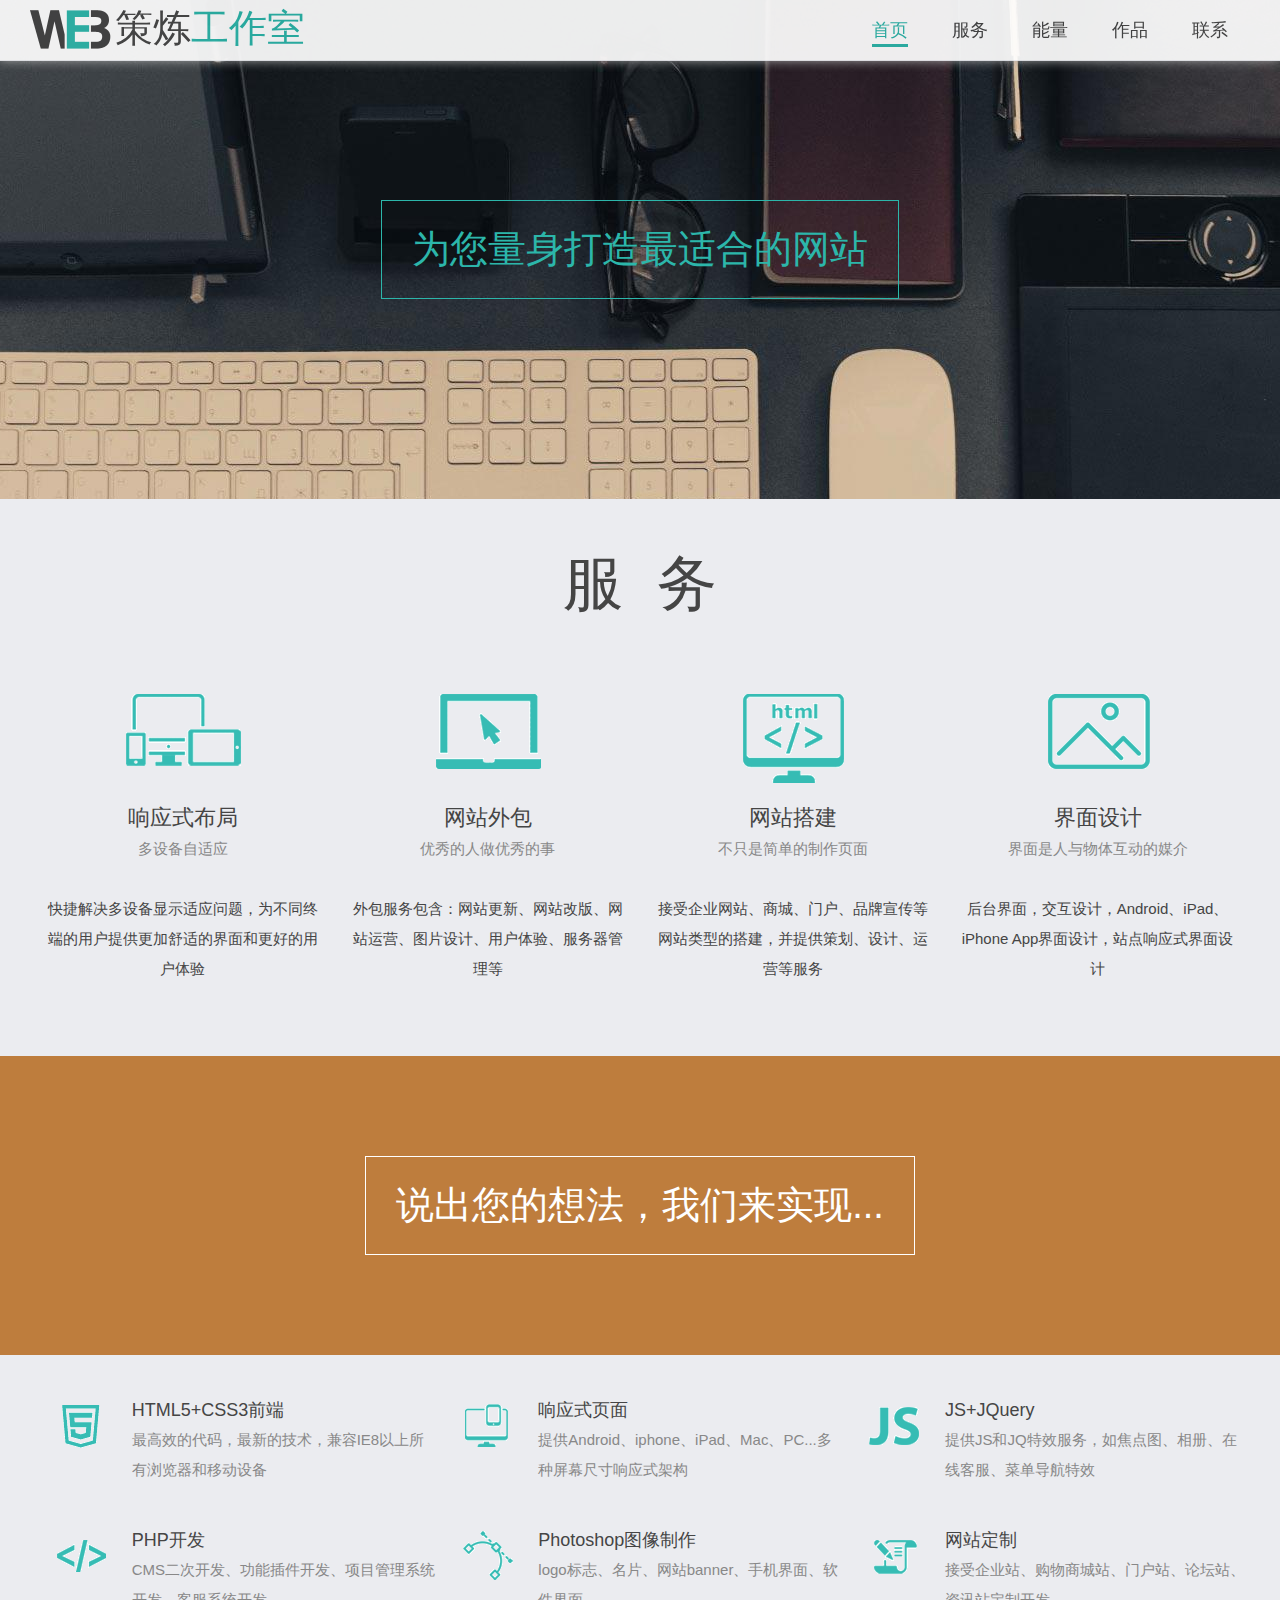
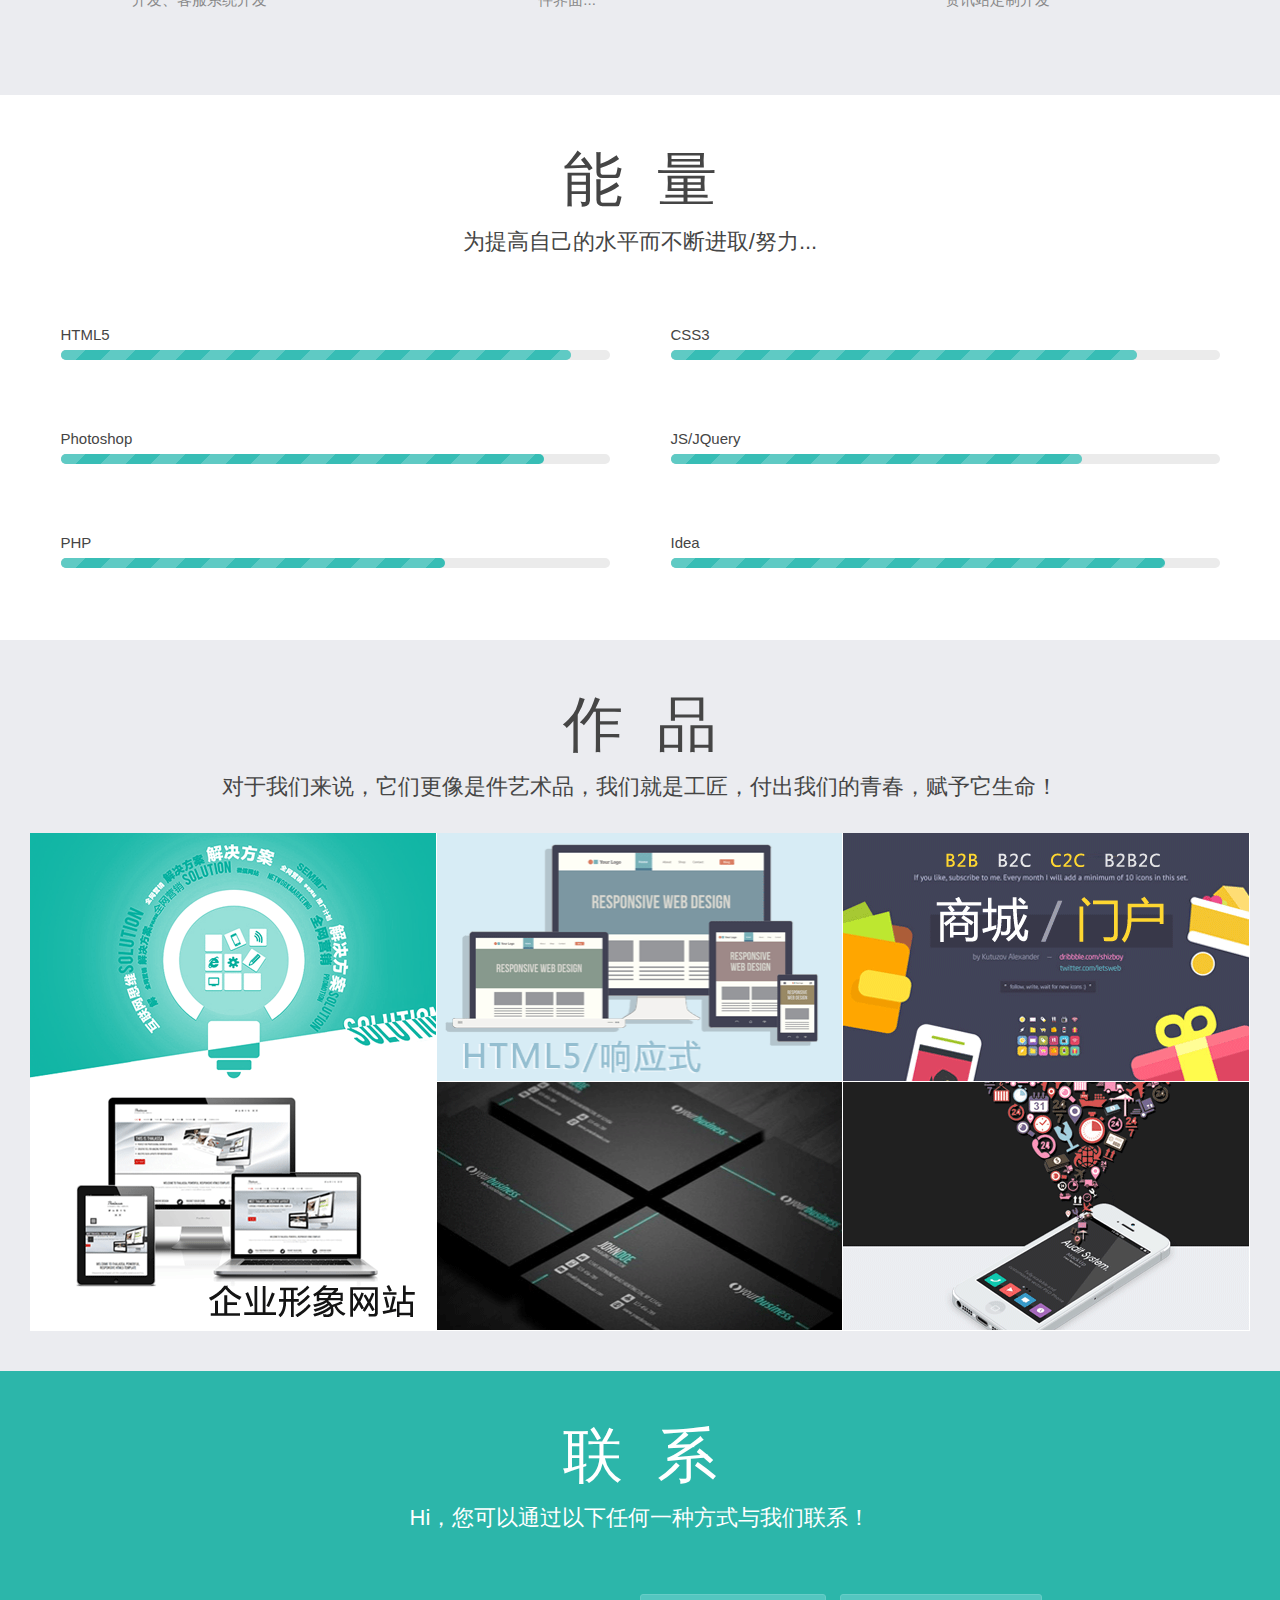
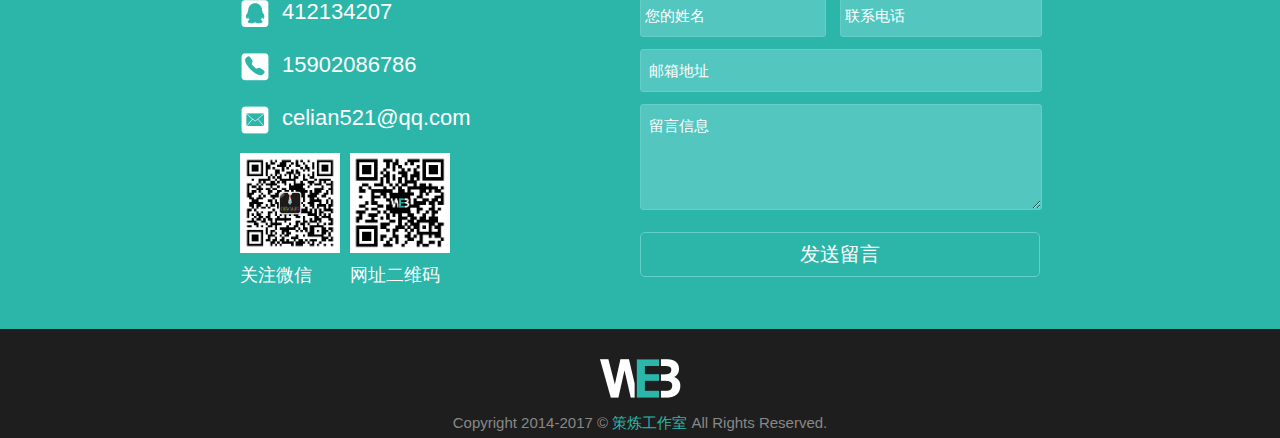
<file: index.html>
<!DOCTYPE html>
<html>
<head>
	<meta charset="utf-8">
	<!--[if IE]>
	<meta http-equiv="X-UA-Compatible" content="IE=edge,chrome=1">
	<![endif]-->
	<meta content="width=device-width, initial-scale=1" name="viewport">
	<title>WEB策炼工作室</title>
	<meta name="keywords" content="网站设计,网页设计,响应该式设计,前端设计,策炼,策炼工作室,html5,css3">
	<meta name="description" content="WEB策炼工作室,为您量身打造最适合的网站,专业网站设计,响应该式设计">
	<link rel="stylesheet" href="css/reset.css">
	<link rel="stylesheet" href="css/common.css">
	<link rel="stylesheet" href="css/component.css" />
	<script src="lib/jquery-1.9.1.min.js"></script>
	<!--[if lt IE 9]>
	<script src="lib/html5shiv.js"></script>
	<script src="lib/jquery.placeholder-1.0.js"></script>
	<script src="lib/css3-mediaqueries.js"></script>
	<![endif]-->
	<!-- JavaScript -->
	<script src="lib/jquery.scrollTo.js"></script>
	<script src="lib/jquery.nav.js"></script>
	<script src="lib/modernizr.custom.js"></script>
	<script>
	$(document).ready(function() {
		$('#nav').onePageNav({
			begin: function() {
			console.log('start')
			},
			end: function() {
			console.log('stop')
			}
		});
		$(".phonelink").click(function(){
			$(".phonemenu").toggle();
		});
		$(".phonemenu li").click(function(){
			$(".phonemenu").toggle();
		});
		// Store variables
			var accordion_head = $('.joinus > dt'),
				accordion_body = $('.joinus > dd');
			// Open the first tab on load
			accordion_head.first().addClass('active').next().slideDown('normal');
			// Click function
			accordion_head.on('click', function(event) {
				// Disable header links
				event.preventDefault();
				// Show and hide the tabs on click
				if ($(this).attr('class') != 'active'){
					accordion_body.slideUp('normal');
					$(this).next().stop(true,true).slideToggle('normal');
					accordion_head.removeClass('active');
					$(this).addClass('active');
				}
			});

	});
	</script>
</head>
<body>
	<header class="bg_white tx">
		<div class="wrap">
			<h1>
				<a href="index.html"><img src="images/logo.png" alt="WEB" id="logo" class="fl"></a>
				<span id="webname" class="xs4 fl">
					策炼<span class="xc_cyan">工作室</span>
				</span>
			</h1>
			<nav id="nav">
				<ul>
					<li class="current">
						<a href="index.html#index">首页</a>
					</li>
					<li>
						<a href="index.html#service">服务</a>
					</li>
					<li>
						<a href="index.html#energy">能量</a>
					</li>
					<li>
						<a href="index.html#works">作品</a>
					</li>
					<li>
						<a href="index.html#contact">联系</a>
					</li>
				</ul>
			</nav>
			<div class="menu">
				<a href="#" class="phonelink"> <i class="icon icon_menu">&nbsp;</i>
				</a>
				<ul class="phonemenu" style="display: none;">
					<li class="current">
						<a href="index.html#index">首页</a>
					</li>
					<li>
						<a href="index.html#service">服务</a>
					</li>
					<li>
						<a href="index.html#energy">能量</a>
					</li>
					<li>
						<a href="index.html#works">作品</a>
					</li>
					<li>
						<a href="index.html#contact">联系</a>
					</li>
				</ul>
			</div>
		</div>
	</header>
	<section id="index" class="bg_img1">
		<div class="yl xc_cyan xs4" style="border-color:#2cb6aa">为您量身打造最适合的网站</div>
	</section>
	<section id="service" class="bg_gray blank">
		<div class="wrap">
			<h2 class="xs5">服&nbsp;&nbsp;务</h2>
			<br>
			<ul class="service">
				<li class="span_3">
					<div>
						<span class="icon_ser icon_s1"> </span>
						<h3 class="xs3">响应式布局</h3>
						<p class="xc_gray">多设备自适应</p>
						<br>
						<p>快捷解决多设备显示适应问题，为不同终端的用户提供更加舒适的界面和更好的用户体验</p>
					</div>
				</li>
				<li class="span_3">
					<div>
						<span class="icon_ser icon_s2"> </span>
						<h3 class="xs3">网站外包</h3>
						<p class="xc_gray">优秀的人做优秀的事</p>
						<br>
						<p>外包服务包含：网站更新、网站改版、网站运营、图片设计、用户体验、服务器管理等</p>
					</div>
				</li>
				<li class="span_3">
					<div>
						<span class="icon_ser icon_s3"> </span>
						<h3 class="xs3">网站搭建</h3>
						<p class="xc_gray">不只是简单的制作页面</p>
						<br>
						<p>接受企业网站、商城、门户、品牌宣传等网站类型的搭建，并提供策划、设计、运营等服务</p>
					</div>
				</li>
				<li class="span_3">
					<div >
						<span class="icon_ser icon_s4"> </span>
						<h3 class="xs3">界面设计</h3>
						<p class="xc_gray">界面是人与物体互动的媒介</p>
						<br>
						<p>后台界面，交互设计，Android、iPad、iPhone App界面设计，站点响应式界面设计</p>
					</div>
				</li>
			</ul>
			<div class="fc"></div>
		</div>
	</section>
	<section class="bg_img2">
		<div class="yl xc_white xs4">说出您的想法，我们来实现...</div>
	</section>
	<section class="bg_gray blank">
		<div class="wrap">
			<ul class="service2">
				<li class="span_4 tl">
					<div class="span_3 hm">
						<span class="icon_ser icon_s11"></span>
					</div>
					<div class="span_9">
						<h3 class="xs2">HTML5+CSS3前端</h3>
						<p class="xc_gray">最高效的代码，最新的技术，兼容IE8以上所有浏览器和移动设备</p>
					</div>
				</li>
				<li class="span_4 tl">
					<div class="span_3 hm">
						<span class="icon_ser icon_s12"></span>
					</div>
					<div class="span_9">
						<h3 class="xs2">响应式页面</h3>
						<p class="xc_gray">提供Android、iphone、iPad、Mac、PC...多种屏幕尺寸响应式架构</p>

					</div>
				</li>
				<li class="span_4 tl">
					<div class="span_3 hm">
						<span class="icon_ser icon_s13"></span>
					</div>
					<div class="span_9">
						<h3 class="xs2">JS+JQuery</h3>
						<p class="xc_gray">提供JS和JQ特效服务，如焦点图、相册、在线客服、菜单导航特效</p>
					</div>
				</li>
				<li class="span_4 tl">
					<div class="span_3 hm">
						<span class="icon_ser icon_s14"></span>
					</div>
					<div class="span_9">
						<h3 class="xs2">PHP开发</h3>
						<p class="xc_gray">CMS二次开发、功能插件开发、项目管理系统开发、客服系统开发</p>
					</div>
				</li>
				<li class="span_4 tl">
					<div class="span_3 hm">
						<span class="icon_ser icon_s15"></span>
					</div>
					<div class="span_9">
						<h3 class="xs2">Photoshop图像制作</h3>
						<p class="xc_gray">logo标志、名片、网站banner、手机界面、软件界面...</p>
					</div>
				</li>
				<li class="span_4 tl">
					<div class="span_3 hm">
						<span class="icon_ser icon_s16"></span>
					</div>
					<div class="span_9">
						<h3 class="xs2">网站定制</h3>
						<p class="xc_gray">接受企业站、购物商城站、门户站、论坛站、资讯站定制开发</p>
					</div>
				</li>
			</ul>
			<div class="fc"></div>
		</div>
	</section>
	<section id="energy" class="bg_white blank">
		<div class="wrap">
			<h2 class="xs5">能&nbsp;&nbsp;量</h2>
			<h3 class="xs3">为提高自己的水平而不断进取/努力...</h3>
			<br>
			<ul class="energy">
				<li class="span_6">
					<div>
						<p>HTML5</p>
						<div class="progress-bar cyan animate">
							<span style="width: 93%;">
								<span></span>
							</span>
						</div>
					</div>
				</li>
				<li class="span_6">
					<div>
						<p>CSS3</p>
						<div class="progress-bar cyan animate">
							<span style="width: 85%;">
								<span></span>
							</span>
						</div>
					</div>
				</li>
				<li class="span_6">
					<div>
						<p>Photoshop</p>
						<div class="progress-bar cyan animate">
							<span style="width: 88%;">
								<span></span>
							</span>
						</div>
					</div>
				</li>
				<li class="span_6">
					<div>
						<p>JS/JQuery</p>

						<div class="progress-bar cyan animate">
							<span style="width: 75%;">
								<span></span>
							</span>
						</div>
					</div>
				</li>
				<li class="span_6">
					<div>
						<p>PHP</p>
						<div class="progress-bar cyan animate">
							<span style="width: 70%;">
								<span></span>
							</span>
						</div>
					</div>
				</li>
				<li class="span_6">
					<div>
						<p>Idea</p>
						<div class="progress-bar cyan animate">
							<span style="width: 90%;">
								<span></span>
							</span>
						</div>
					</div>
				</li>
			</ul>
			<div class="fc"></div>
		</div>
	</section>
	<section id="works" class="bg_gray blank">
		<div class="wrap">
			<h2 class="xs5">作&nbsp;&nbsp;品</h2>
			<h3 class="xs3">对于我们来说，它们更像是件艺术品，我们就是工匠，付出我们的青春，赋予它生命！</h3>
			<br>
			<ul class="grid cs-style-5">
				<li class="span_4">
						<figure>
							<img src="images/p_design.png" alt="img04">
							<figcaption>
								<h3 class="xc_white xs2">专题/创意设计</h3>
								<span>互联网思维，解决方案...</span>
								<a href="list_design.php" target="_blank">查看更多</a>
							</figcaption>
						</figure>
				</li>
				<li class="span_4">
						<figure>
							<img src="images/p_responsive.png" alt="img04">
							<figcaption>
								<h3 class="xc_white xs2">HTML5/响应式设计</h3>
								<span>解决多设备显示适应问题</span>
								<a href="list_responsive.php" target="_blank">浏览作品</a>
							</figcaption>
						</figure>
				</li>
				<li class="span_4">
					<figure>
						<img src="images/p_shop.png" alt="img04">
						<figcaption>
							<h3 class="xc_white xs2">商城系统/论坛/门户</h3>
							<span>购物商城，论坛，门户网站设计</span>
							<a href="list_shop.php" target="_blank"> 浏览作品 </a>
						</figcaption>
					</figure>
				</li>
				<li class="span_4">
					<figure>
						<img src="images/p_site.png" alt="img04">
						<figcaption>
							<h3 class="xc_white xs2">企业形象网站设计</h3>
							<span>定制企业网站，多设备自适应</span>
							<a href="list_site.php" target="_blank"> 浏览作品 </a>
						</figcaption>
					</figure>
				</li>
				<li class="span_4">
					<figure>
						<img src="images/p_cdr.png" alt="img04">
						<figcaption>
							<h3 class="xc_white xs2">平面设计作品</h3>
							<span>logo标志、名片、网站banner...</span>
							<a href="list_cdr.php" target="_blank"> 浏览作品 </a>
						</figcaption>
					</figure>
				</li>
				<li class="span_4">
					<figure>
						<img src="images/p_app.png" alt="img04">
						<figcaption>
							<h3 class="xc_white xs2">手机APP界面</h3>
							<span>手机界面、软件界面...</span>
							<a href="list_app.php"> 浏览作品 </a>
						</figcaption>
					</figure>
				</li>
			</ul>
			<div class="fc"></div>
		</div>
	</section>
	<section id="contact" class="bg_cyan blank">
<div class="wrap">
		<h2 class="xs5 xc_white">联&nbsp;&nbsp;系</h2>
		<h3 class="xs3 xc_white">Hi，您可以通过以下任何一种方式与我们联系！</h3>
		<br>
		<br></div>
		<div class="wrap_contact">
			<div class="span_6">
				<ul class="xc_white xs3 contact">
					<li> <i class="icon icon_01"></i>
						<a href="http://sighttp.qq.com/authd?IDKEY=%idkey%" target="_blank"><span class="xc_white">412134207</span></a>
					</li>
					<li> <i class="icon icon_02"></i>
						<span>15902086786</span>
					</li>
					<li>
						<i class="icon icon_03"></i>
						<span>celian521@qq.com</span>
					</li>
					<li id="qrcode">
						<span class="fl">
							<img src="images/wxqrcode.jpg" alt="">
							<br>
							<span class="xs2">关注微信</span>
						</span>
						<span class="fl">
							<img src="images/qrcode.png" alt="">
							<br>
							<span class="xs2">网址二维码</span>
						</span>
					</li>
				</ul>
				<br>
				<br>
			</div>
			<div class="span_6">
				<form action="#" method="post" name="myform">
					<ul>
						<li class="span_6">
							<input type="text" id="t01" name="name" class="footer_input" style="width:90%" placeholder="您的姓名"></li>
						<li class="span_6">
							<input type="text" id="t02" name="phone" class="footer_input" placeholder="联系电话"></li>
						<li class="span_12">
							<input type="text" id="t03" name="email" class="footer_input" placeholder="邮箱地址"></li>
						<li class="span_12">
							<textarea class="footer_input" id="content" name="content" rows="" cols="" placeholder="留言信息" style="height: 80px"></textarea>
						</li>
						<li  class="span_12">
							<input type="submit" class="formbtn" name="submit" value="发送留言" ></li>
					</ul>
				</form>
			</div>
			<div class="fc"></div>
		</div>
	</section>
	<footer class="bg_black">
		<br>
		<a href="index.html"><img src="images/logo_w.png" alt="策炼工作室"></a>
		<div id="copyright" class="xc_gray">
			Copyright 2014-2017 &copy;
			<span class="xc_cyan">策炼工作室</span>
			All Rights Reserved.
		</div>
	</footer>
</body>
</html>
</file>
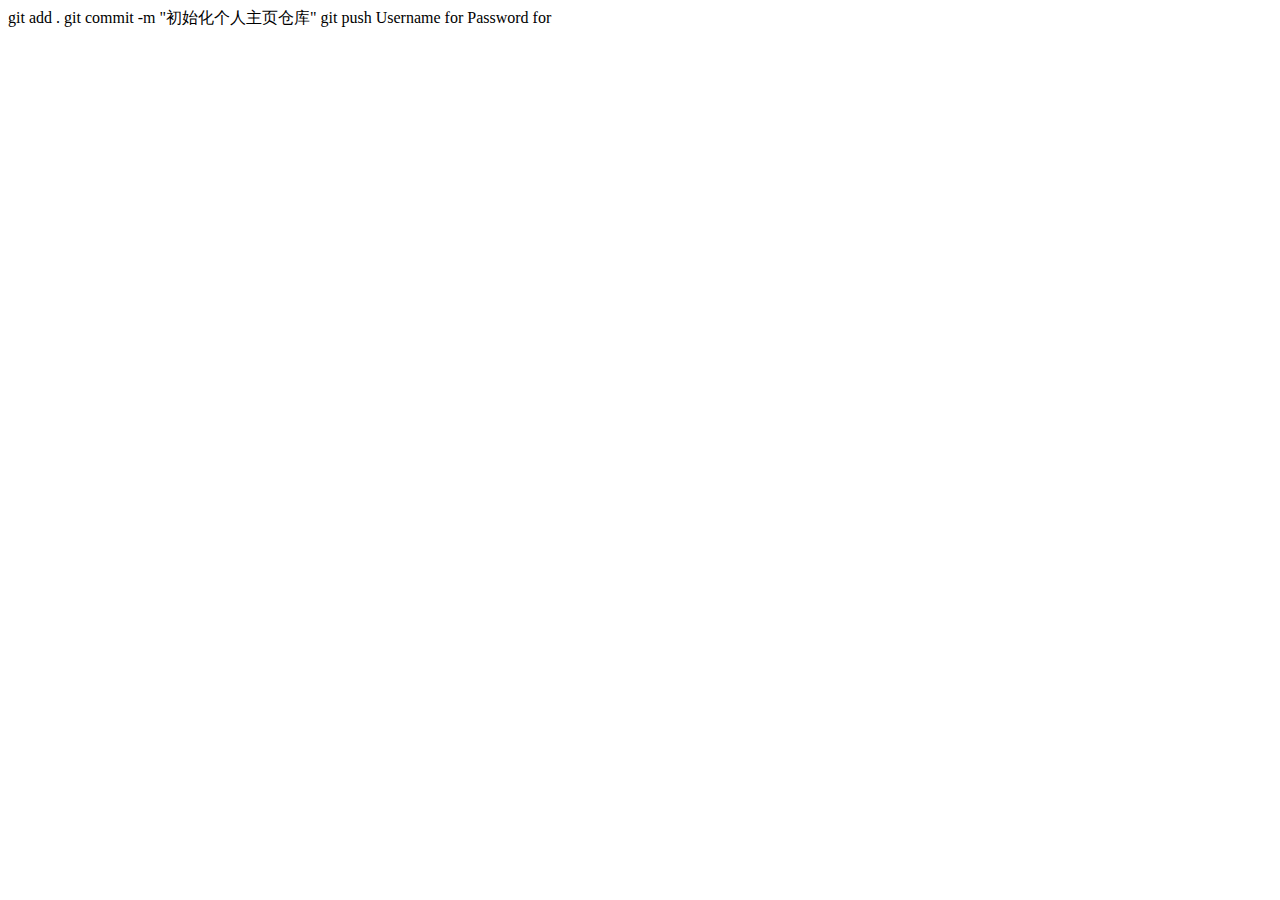
<file: about.html>
<!DOCTYPE html>
<html>
<head>
	<meta charset="utf-8">
	<meta http-equiv="X-UA-Compatible" content="IE=edge">
	<title></title>
	<link rel="stylesheet" href="">
</head>
<body>
	git add .
	git commit -m "初始化个人主页仓库"
	git push
	Username for
	Password for
</body>
</html>
</file>
<file: css/common.css>
@charset "utf-8";/* CSS Document */
/***
* Updated:2014-07-12
* Author by:Stephen
**/
body { font-family:Century Gothic, Tahoma, 'Microsoft Yahei', '幼圆', 'Simsun', Arial, Helvetica, sans-serif; font-size:15px; line-height: 200%; color:#454545; text-align:center; }
a { color:#454545; text-decoration:none }
a:hover { color:#2cb6aa; text-decoration:none }

/* public class
----------------------------------------------------------------*/
.fl { float: left; }
.fr { float: right; }
.fc { clear: both; }
.hide { display: none; }

.xc_cyan {color: #2cb6aa }/* 蓝色字体 */
.xc_white { color: #ffffff }/* 白色字体 */
.xc_gray { color: #888888 }/* 灰色字体 */

.xs1 {font-size: 15px} /* 一号字体 */
.xs2 {font-size: 18px} /* 二号字体 */
.xs3 {font-size: 22px;  line-height: 150%} /* 三号字体 */
.xs4 {font-size: 38px; line-height: 150%} /* 四号字体 */
.xs5 {font-size: 60px; line-height: 150%} /* 五号字体 */
.blank { padding: 40px 0; clear: both;}
.bg_cyan { background-color: #2cb6aa }/* 主色背景 */
.bg_white { background-color: #ffffff }/* 白色背景 */
.bg_gray { background-color: #ebecf0 }/* 灰色背景 */
.bg_black {background-color: #1e1e1e} /* 黑色背景 */

.bg_img1 { background:#484848 url(../images/bg1.jpg) no-repeat fixed  50% -280px; padding:200px 0  }/* 图片背景 */
.bg_img2 { background: #be7d3d url(../images/bg2.jpg) no-repeat fixed 50% 60px; background-size: cover; padding:100px 0;}/* 图片背景 */

.aline { display: block; overflow: hidden; text-overflow: ellipsis; white-space: nowrap; word-break: keep-all; } /*不换行，溢出用省略号*/

.vm { vertical-align: middle; }
.hm { text-align: center; }
.tr { text-align: right; }
.tl { text-align: left; }

.yl {border: 1px solid #ffffff; padding: 20px 30px; display: inline-block;}

.icon { background: url(../images/icon.png) no-repeat; height: 30px; width: 30px; display: inline-block; text-indent: -9999em }
.icon_01 { background-position: 0 0 }
.icon_02 { background-position: 0 -30px }
.icon_03 { background-position: 0 -60px }
.icon_menu { background-position: -30px 0; height: 45px; width: 45px; }

.icon_ser { background: url(../images/icon_ser.png) no-repeat; height: 120px; width: 120px; display: inline-block; text-indent: -9999em }
.icon_s1 { background-position: 0 0 }
.icon_s2 { background-position: -120px 0 }
.icon_s3 { background-position: -240px 0 }
.icon_s4 { background-position: -360px 0 }

.icon_s11 { background-position: 0 -120px; height: 60px; width: 60px }
.icon_s12 { background-position: -60px -120px; height: 60px; width: 60px }
.icon_s13 { background-position: -120px -120px; height: 60px; width: 60px }
.icon_s14 { background-position: -180px -120px; height: 60px; width: 60px }
.icon_s15 { background-position: -240px -120px; height: 60px; width: 60px }
.icon_s16 { background-position: -300px -120px; height: 60px; width: 60px }
/*选中文本时背景*/
/* webkit, opera, IE9 */
::selection { background:#2cb6aa; color: #ffffff; }
/* mozilla firefox */
::-moz-selection { background:#2cb6aa; color: #ffffff; }
/*选中文本时背景*/

/*滚动栏*/
::-webkit-scrollbar-track-piece { background-color:#ffffff; border-left:1px solid #d2d2d2;}
::-webkit-scrollbar { width:13px; height:13px}
::-webkit-scrollbar-thumb { background-color:#95dad4; background-clip:padding-box; border:1px solid #8cccc6; min-height:28px; border-radius: 5px; }
::-webkit-scrollbar-thumb:hover { border:1px solid #1a998e; background-color:#2cb6aa}
/*滚动栏*/

/*placeholder 颜色*/
input::-webkit-input-placeholder, textarea::-webkit-input-placeholder { color:    #fff; }
input:-moz-placeholder, textarea:-moz-placeholder { color:    #fff; }
input::-moz-placeholder, textarea::-moz-placeholder { color:    #fff; }
input:-ms-input-placeholder, textarea:-ms-input-placeholder { color:    #fff; }
/*placeholder 颜色*/

/*grid*/
.span_1,.span_2,.span_3,.span_4,.span_5,.span_6,.span_7,.span_8,.span_9,.span_10,.span_11,.span_12{float: left;}
.span_12{width: 100%;}
.span_11{width: 91.66666667%;}
.span_10{width: 83.33333333%;}
.span_9{width: 75%;}
.span_8{width: 66.66666667%;}
.span_7{width: 58.33333333%;}
.span_6{width: 50%;}
.span_5{width: 41.66666667%;}
.span_4{width: 33.33333333%;}
.span_3{width: 25%;}
.span_2{width: 16.66666667%;}
.span_1{width: 8.33333333%;}
/*grid*/

header {  position: fixed; top: 0; width: 100%; box-shadow: 0 0 10px #aaaaaa; opacity: .92; z-index: 101; height:60px; border-bottom: 1px solid #ebecf0 }

#logo { padding-top: 10px; padding-right: 4px  }

nav {float: right; }
nav ul li {float: left; width: 80px; line-height: 60px; font-size: 18px;}
nav ul li a:hover { text-decoration:none }
nav .current a { padding-bottom: 4px; color: #2cb6aa;  border-bottom: 3px solid #2cb6aa}

.menu {display: none}

.grid li{display: inline-block;position: relative;}
.grid img{width: 100%;}
.grid figure{position: relative; border: solid #ffffff; border-width: 0 1px 1px 0 }
.grid figure img{width: 100%;display: block;position: relative; cursor: pointer}
.grid figcaption{ position: absolute;top: 0;left: 0; background: #2cb6aa;  text-align: left; }
.grid figcaption h3, .grid figcaption span {color: #fff;padding-left: 20px; padding-top: 8px}
.grid figcaption a{text-align: center; padding: 5px 10px;border-radius: 3px; display: inline-block;background: #ffffff;color: #2cb6aa;}

.service > li {padding-bottom: 20px;}
.service > li > div { padding: 12px;}
.service2 > li  { padding-bottom: 40px}
.service2 > li  img {width: 75%}

.energy > li {padding: 32px 0}
.energy > li > div { width: 90%; padding-left: 5%;}
.energy p {text-align: left}

.footer_text {font-size: 20px; padding: 30px 0;}
.footer_input { border: 1px solid #67cdc7; border-radius: 3px; background-color: #54c6c0; color: #ffffff;  width: 98%; padding:12px 0; padding-left: 2%; margin-bottom: 12px;  font-size: 15px; }
.formbtn {background:none; border-radius: 5px; width:100%; padding: 8px 0; border: 1px solid #67cdc7; color: #ffffff; font-size: 20px; cursor: pointer;  font-family: 'Microsoft Yahei'}
.formbtn:hover {background-color: #ffffff; color: #2cb6aa}


.nav_works li {}
.nav_works a {   display: block; padding: 12px 0; border: solid #ddd; border-width: 0 1px 1px 0; background-color: #fff;  }
.nav_works a:hover {background-color: #2cb6aa; color: #ffffff}
.contact li { margin-bottom:20px;}
.contact li i { float: left; width: 30px; height: 30px; display: inline-block; margin-right: 12px; vertical-align: middle; margin-top: 4px }
.contact li span { display: inline-block; line-height: 28px!important; vertical-align: middle }
.contact li span img {display: inline; margin-right: 10px; width:100px; height: 100px}

.grid img, .show img {background: url(../images/loding.gif) no-repeat 50% 20%;}

/*===============Progress Bars===================*/
.progress-bar { height: 10px; position: relative; -webkit-border-radius: 5px; -moz-border-radius: 5px; border-radius: 5px; z-index:0; background-color:#ebebeb; }
.progress-bar.flexible > span { background-color:#37bdb5; }
.progress-bar > span { display: block; height: 10px; -webkit-border-radius: 5px; -moz-border-radius: 5px; border-radius: 5px; position: relative; overflow: hidden; z-index:0; }
.progress-bar > span:after, .animate > span > span { content: ""; position: absolute; top: 0; left: 0; bottom: 0; right: 0; background-image: -webkit-gradient(linear, 0 0, 100% 100%,  color-stop(.25, rgba(255, 255, 255, .2)),  color-stop(.25, transparent), color-stop(.5, transparent),  color-stop(.5, rgba(255, 255, 255, .2)),  color-stop(.75, rgba(255, 255, 255, .2)),  color-stop(.75, transparent), to(transparent)  ); background-image: -moz-linear-gradient(  -45deg,  rgba(255, 255, 255, .2) 25%,  transparent 25%,  transparent 50%,  rgba(255, 255, 255, .2) 50%,  rgba(255, 255, 255, .2) 75%,  transparent 75%,  transparent  ); z-index: 1; -webkit-background-size: 50px 50px; -moz-background-size: 50px 50px; background-size: 50px 50px; -webkit-animation: move 2s linear infinite; -moz-animation: move 2s linear infinite; -webkit-border-radius: 10px; -moz-border-radius: 10px; border-radius: 10px; color:#fff; text-shadow:0 1px 0 rgba(0,0,0,.1); text-align:right; }
.animate > span:after { display: none; }
 @-webkit-keyframes move {
 0% {
 background-position: 0 0;
}
 100% {
 background-position: 50px 50px;
}
}
 @-moz-keyframes move {
 0% {
 background-position: 0 0;
}
 100% {
 background-position: 50px 50px;
}
}
.orange > span { background-color: #ff5300; }
.red > span { background-color: #ff0000; }
.blue > span { background-color: #00c6ff; }
.pink > span { background-color: #e8005d; }
.gray > span { background-color: #3f3f3f; }
.white > span { background-color: #fff; }
.cyan > span { background-color: #37bdb5}
.nostripes > span > span, .nostripes > span:after { -webkit-animation: none; -moz-animation: none; background-image: none; }
/*===============Progress Bars end===================*/

@media screen and (min-width:1200px){
.wrap { width: 1220px; margin: 0 auto; text-align: center; }
.wrap_contact {width: 800px; margin: 0 auto; text-align: left}
.show img { max-width:1024px }
}

@media screen and (min-width: 960px) and (max-width: 1199px) {
.wrap { width: 90%; margin: 0 auto; text-align: center; }
.wrap_contact { width: 800px; margin: 0 auto; text-align: left}
.show img { max-width:960px }
}

@media screen and (min-width: 768px) and (max-width: 959px) {
.wrap { width: 94%; margin: 0 auto; text-align: center; }
.wrap_contact { width: 80%; margin: 0 auto; text-align: left}
.show img { width:auto; max-width: 756px }
}

@media only screen and (min-width: 480px) and (max-width: 767px){
.wrap { width: 92%; margin: 0 auto; text-align: center; }
.wrap_contact { width: 92%; margin: 0 auto; text-align: left}
.bg_img1 { background:#484848 url(../images/bg1_m.jpg) no-repeat  50% 20px scroll; padding: 120px 0 80px 0 }/* 图片背景 */
.bg_img2 { background: #be7d3d url(../images/bg2_m.jpg) no-repeat 50% 0 scroll; background-size: cover; padding: 100px 0 }/* 图片背景 */
#nav {display: none}
nav { display: none }
.menu { display: block }
.phonelink { position: absolute; right: 24px; top: 6px }
.phonemenu { position: absolute; top: 60px; left: 0; width: 100%}
.phonemenu li {  display: block; background: #333; }
.phonemenu li a {width: 100%; display: block;color: #ffffff; display: block; height: 48px; padding: 0px; line-height: 48px; border-bottom: 1px solid #222; font-size: 18px}
.phonemenu li a:hover {color:#2cb6aa; text-decoration:none}
.yl {width: 96%; padding: 12px 0 }
.service > li.span_3 { width: 50% }
.service2 >li.span_4 { width: 50% }
.energy > li.span_6 {width: 100%}
.grid > li.span_4 { width: 50%}
.wrap_contact > div.span_6 {width:100%;}
#qrcode {display: none}
.show img { width:94% }
.nav_works > li.span_2 {width:33.33333333% }
}

@media only screen and (max-width: 479px) {
.wrap { width: 96%; margin: 0 auto; text-align: center; }
.wrap_contact { width: 96%; margin: 0 auto; text-align: left}
.bg_img1 { background:#484848 url(../images/bg1_m.jpg) no-repeat  50% 0 scroll; padding: 100px 0 40px 0 }/* 图片背景 */
.bg_img2 { background: #be7d3d url(../images/bg2_m.jpg) no-repeat 50% 0 scroll; background-size: cover; padding: 60px 0 }/* 图片背景 */
#nav {display: none}
nav { display: none }
.menu { display: block }
.phonelink { position: absolute; right: 4px; top: 6px }
.phonemenu { position: absolute; top: 60px; left: 0; width: 100%}
.phonemenu li {  display: block; background: #333; }
.phonemenu li a {width: 100%; display: block;color: #ffffff; display: block; height: 48px; padding: 0px; line-height: 48px; border-bottom: 1px solid #222; font-size: 18px}
.phonemenu li a:hover {color:#2cb6aa; text-decoration:none}
.yl {width: 70%; padding: 20px}
.service > li.span_3 { width: 100% }
.service2 >li.span_4 { width: 100% }
.energy > li.span_6 {width: 100%}
.grid > li.span_4 { width: 100%}
.wrap_contact > div.span_6 {width:100%;}
#qrcode {display: none}
.show img { width:98% }
.nav_works > li.span_2 {width:50% }
/*.tx {background: #2cb6aa}*/
}
</file>
<file: css/component.css>
/*.grid {
	padding: 20px 20px 100px 20px;
	max-width: 1300px;
	margin: 0 auto;
	list-style: none;
	text-align: center;
}

.grid li {
	display: inline-block;
	width: 440px;
	margin: 0;
	padding: 20px;
	text-align: left;
	position: relative;
}

.grid figure {
	margin: 0;
	position: relative;
}

.grid figure img {
	max-width: 100%;
	display: block;
	position: relative;
}

.grid figcaption {
	position: absolute;
	top: 0;
	left: 0;
	padding: 20px;
	background: #2c3f52;
	color: #ed4e6e;
}

.grid figcaption h3 {
	margin: 0;
	padding: 0;
	color: #fff;
}

.grid figcaption span:before {
	content: 'by ';
}

.grid figcaption a {
	text-align: center;
	padding: 5px 10px;
	border-radius: 2px;
	display: inline-block;
	background: #ed4e6e;
	color: #fff;
}*/

/* Individual Caption Styles */

/* Caption Style 1 */
.cs-style-1 figcaption {
	height: 100%;
	width: 100%;
	opacity: 0;
	text-align: center;
	-webkit-backface-visibility: hidden;
	-moz-backface-visibility: hidden;
	backface-visibility: hidden;
	-webkit-transition: -webkit-transform 0.3s, opacity 0.3s;
	-moz-transition: -moz-transform 0.3s, opacity 0.3s;
	transition: transform 0.3s, opacity 0.3s;
}

.no-touch .cs-style-1 figure:hover figcaption,
.cs-style-1 figure.cs-hover figcaption {
	opacity: 1;
	-webkit-transform: translate(15px, 15px);
	-moz-transform: translate(15px, 15px);
	-ms-transform: translate(15px, 15px);
	transform: translate(15px, 15px);
}

.cs-style-1 figcaption h3 {
	margin-top: 70px;
}

.cs-style-1 figcaption span {
	display: block;
}

.cs-style-1 figcaption a {
	margin-top: 30px;
}

/* Caption Style 2 */
.cs-style-2 figure img {
	z-index: 10;
	-webkit-transition: -webkit-transform 0.4s;
	-moz-transition: -moz-transform 0.4s;
	transition: transform 0.4s;
}

.no-touch .cs-style-2 figure:hover img,
.cs-style-2 figure.cs-hover img {
	-webkit-transform: translateY(-90px);
	-moz-transform: translateY(-90px);
	-ms-transform: translateY(-90px);
	transform: translateY(-90px);
}

.cs-style-2 figcaption {
	height: 90px;
	width: 100%;
	top: auto;
	bottom: 0;
}

.cs-style-2 figcaption a {
	position: absolute;
	right: 20px;
	top: 30px;
}

/* Caption Style 3 */
.cs-style-3 figure {
	overflow: hidden;
}

.cs-style-3 figure img {
	-webkit-transition: -webkit-transform 0.4s;
	-moz-transition: -moz-transform 0.4s;
	transition: transform 0.4s;
}

.no-touch .cs-style-3 figure:hover img,
.cs-style-3 figure.cs-hover img {
	-webkit-transform: translateY(-50px);
	-moz-transform: translateY(-50px);
	-ms-transform: translateY(-50px);
	transform: translateY(-50px);
}

.cs-style-3 figcaption {
	height: 100px;
	width: 100%;
	top: auto;
	bottom: 0;
	opacity: 0;
	-webkit-transform: translateY(100%);
	-moz-transform: translateY(100%);
	-ms-transform: translateY(100%);
	transform: translateY(100%);
	-webkit-transition: -webkit-transform 0.4s, opacity 0.1s 0.3s;
	-moz-transition: -moz-transform 0.4s, opacity 0.1s 0.3s;
	transition: transform 0.4s, opacity 0.1s 0.3s;
}

.no-touch .cs-style-3 figure:hover figcaption,
.cs-style-3 figure.cs-hover figcaption {
	opacity: 1;
	-webkit-transform: translateY(0px);
	-moz-transform: translateY(0px);
	-ms-transform: translateY(0px);
	transform: translateY(0px);
	-webkit-transition: -webkit-transform 0.4s, opacity 0.1s;
	-moz-transition: -moz-transform 0.4s, opacity 0.1s;
	transition: transform 0.4s, opacity 0.1s;
}

.cs-style-3 figcaption a {
	position: absolute;
	bottom: 20px;
	right: 20px;
}

/* Caption Style 4 */
.cs-style-4 li {
	-webkit-perspective: 1700px;
	-moz-perspective: 1700px;
	perspective: 1700px;
	-webkit-perspective-origin: 0 50%;
	-moz-perspective-origin: 0 50%;
	perspective-origin: 0 50%;
}

.cs-style-4 figure {
	-webkit-transform-style: preserve-3d;
	-moz-transform-style: preserve-3d;
	transform-style: preserve-3d;
}

.cs-style-4 figure > div {
	overflow: hidden;
}

.cs-style-4 figure img {
	-webkit-transition: -webkit-transform 0.4s;
	-moz-transition: -moz-transform 0.4s;
	transition: transform 0.4s;
}

.no-touch .cs-style-4 figure:hover img,
.cs-style-4 figure.cs-hover img {
	-webkit-transform: translateX(25%);
	-moz-transform: translateX(25%);
	-ms-transform: translateX(25%);
	transform: translateX(25%);
}

.cs-style-4 figcaption {
	height: 100%;
	width: 50%;
	opacity: 0;
	-webkit-backface-visibility: hidden;
	-moz-backface-visibility: hidden;
	backface-visibility: hidden;
	-webkit-transform-origin: 0 0;
	-moz-transform-origin: 0 0;
	transform-origin: 0 0;
	-webkit-transform: rotateY(-90deg);
	-moz-transform: rotateY(-90deg);
	transform: rotateY(-90deg);
	-webkit-transition: -webkit-transform 0.4s, opacity 0.1s 0.3s;
	-moz-transition: -moz-transform 0.4s, opacity 0.1s 0.3s;
	transition: transform 0.4s, opacity 0.1s 0.3s;
}

.no-touch .cs-style-4 figure:hover figcaption,
.cs-style-4 figure.cs-hover figcaption {
	opacity: 1;
	-webkit-transform: rotateY(0deg);
	-moz-transform: rotateY(0deg);
	transform: rotateY(0deg);
	-webkit-transition: -webkit-transform 0.4s, opacity 0.1s;
	-moz-transition: -moz-transform 0.4s, opacity 0.1s;
	transition: transform 0.4s, opacity 0.1s;
}

.cs-style-4 figcaption a {
	position: absolute;
	bottom: 20px;
	right: 20px;
}

/* Caption Style 5 */
.cs-style-5 figure img {
	z-index: 10;
	-webkit-transition: -webkit-transform 0.4s;
	-moz-transition: -moz-transform 0.4s;
	transition: transform 0.4s;
}

.no-touch .cs-style-5 figure:hover img,
.cs-style-5 figure.cs-hover img {
	-webkit-transform: scale(0.4);
	-moz-transform: scale(0.4);
	-ms-transform: scale(0.4);
	transform: scale(0.4);
}

.cs-style-5 figcaption {
	height: 100%;
	width: 100%;
	opacity: 0;
	-webkit-transform: scale(0.7);
	-moz-transform: scale(0.7);
	-ms-transform: scale(0.7);
	transform: scale(0.7);
	-webkit-backface-visibility: hidden;
	-moz-backface-visibility: hidden;
	backface-visibility: hidden;
	-webkit-transition: -webkit-transform 0.4s, opacity 0.4s;
	-moz-transition: -moz-transform 0.4s, opacity 0.4s;
	transition: transform 0.4s, opacity 0.4s;
}

.no-touch .cs-style-5 figure:hover figcaption,
.cs-style-5 figure.cs-hover figcaption {
	-webkit-transform: scale(1);
	-moz-transform: scale(1);
	-ms-transform: scale(1);
	transform: scale(1);
	opacity: 1;
}

.cs-style-5 figure a {
	position: absolute;
	bottom: 20px;
	right: 20px;
}

/* Caption Style 6 */
.cs-style-6 figure img {
	z-index: 10;
	-webkit-transition: -webkit-transform 0.4s;
	-moz-transition: -moz-transform 0.4s;
	transition: transform 0.4s;
}

.no-touch .cs-style-6 figure:hover img,
.cs-style-6 figure.cs-hover img {
	-webkit-transform: translateY(-50px) scale(0.5);
	-moz-transform: translateY(-50px) scale(0.5);
	-ms-transform: translateY(-50px) scale(0.5);
	transform: translateY(-50px) scale(0.5);
}

.cs-style-6 figcaption {
	height: 100%;
	width: 100%;
}

.cs-style-6 figcaption h3 {
	margin-top: 60%;
}

.cs-style-6 figcaption a {
	position: absolute;
	bottom: 20px;
	right: 20px;
}

/* Caption Style 7 */
.cs-style-7 li:first-child { z-index: 6; }
.cs-style-7 li:nth-child(2) { z-index: 5; }
.cs-style-7 li:nth-child(3) { z-index: 4; }
.cs-style-7 li:nth-child(4) { z-index: 3; }
.cs-style-7 li:nth-child(5) { z-index: 2; }
.cs-style-7 li:nth-child(6) { z-index: 1; }

.cs-style-7 figure img {
	z-index: 10;
}

.cs-style-7 figcaption {
	height: 100%;
	width: 100%;
	opacity: 0;
	-webkit-backface-visibility: hidden;
	-moz-backface-visibility: hidden;
	backface-visibility: hidden;
	-webkit-transition: opacity 0.3s, height 0.3s, box-shadow 0.3s;
	-moz-transition: opacity 0.3s, height 0.3s, box-shadow 0.3s;
	transition: opacity 0.3s, height 0.3s, box-shadow 0.3s;
	box-shadow: 0 0 0 0px #2c3f52;
}

.no-touch .cs-style-7 figure:hover figcaption,
.cs-style-7 figure.cs-hover figcaption {
	opacity: 1;
	height: 130%;
	box-shadow: 0 0 0 10px #2c3f52;
}

.cs-style-7 figcaption h3 {
	margin-top: 86%;
}

.cs-style-7 figcaption h3,
.cs-style-7 figcaption span,
.cs-style-7 figcaption a {
	opacity: 0;
	-webkit-transition: opacity 0s;
	-moz-transition: opacity 0s;
	transition: opacity 0s;
}

.cs-style-7 figcaption a {
	position: absolute;
	bottom: 20px;
	right: 20px;
}

.no-touch .cs-style-7 figure:hover figcaption h3,
.no-touch .cs-style-7 figure:hover figcaption span,
.no-touch .cs-style-7 figure:hover figcaption a,
.cs-style-7 figure.cs-hover figcaption h3,
.cs-style-7 figure.cs-hover figcaption span,
.cs-style-7 figure.cs-hover figcaption a {
	-webkit-transition: opacity 0.3s 0.2s;
	-moz-transition: opacity 0.3s 0.2s;
	transition: opacity 0.3s 0.2s;
	opacity: 1;
}

/*@media screen and (max-width: 31.5em) {
	.grid {
		padding: 10px 10px 100px 10px;
	}
	.grid li {
		width: 100%;
		min-width: 300px;
	}
}*/
</file>
